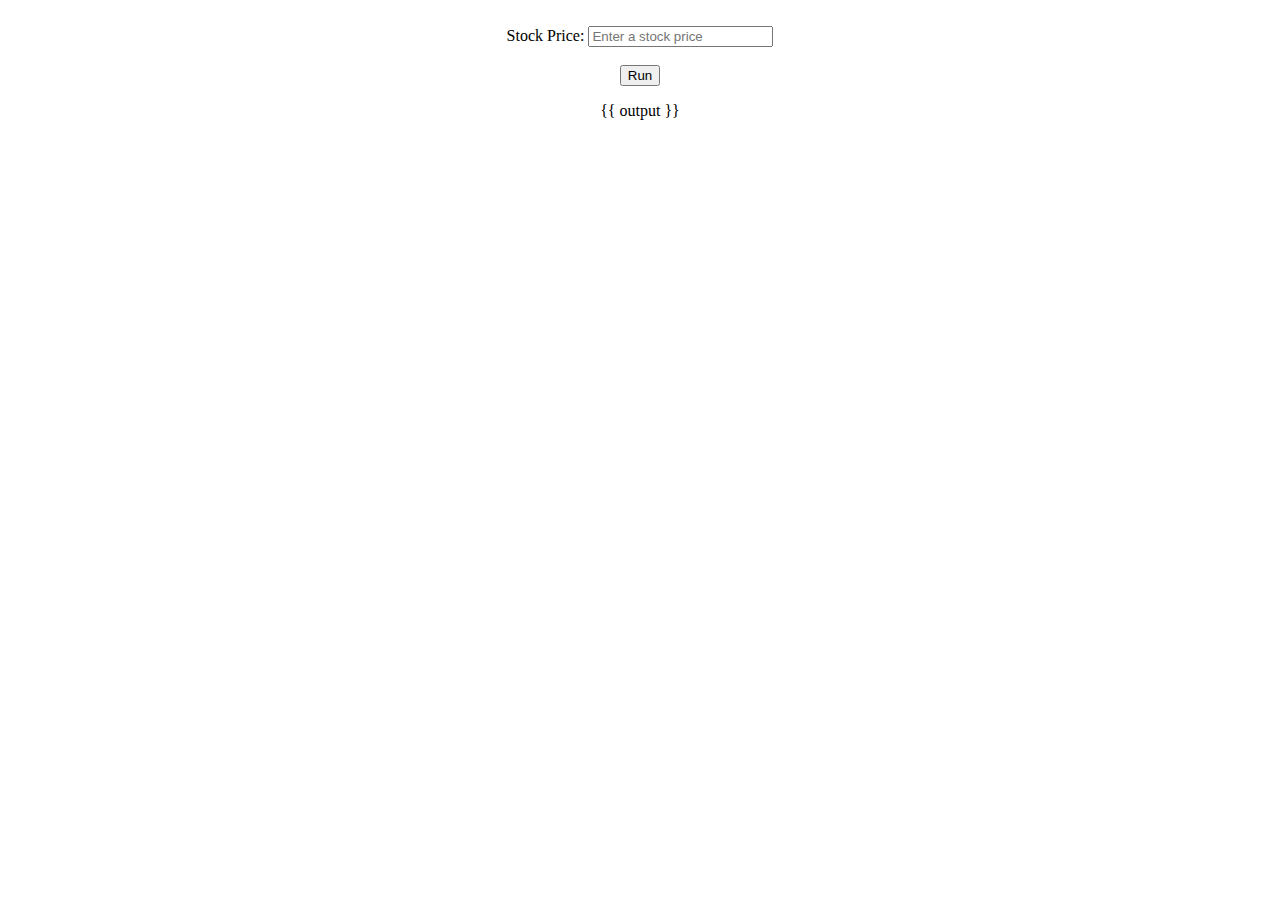
<file: app/templates/index.html>
<!DOCTYPE html>
<html>
    <head>
        <title>Your Machine Learning App</title>
    </head>
    
    <body>
        <form name="form", method="POST", style="text-align: center;">
            <br>
            Stock Price: <input type="number" step="any" name="stockprice", placeholder="Enter a stock price" required/>
            <br><br>
            <button value="Submit">Run</button>
        </form>
        <p style="text-align: center;">{{ output }}</p>
    </body>
</html>
</file>
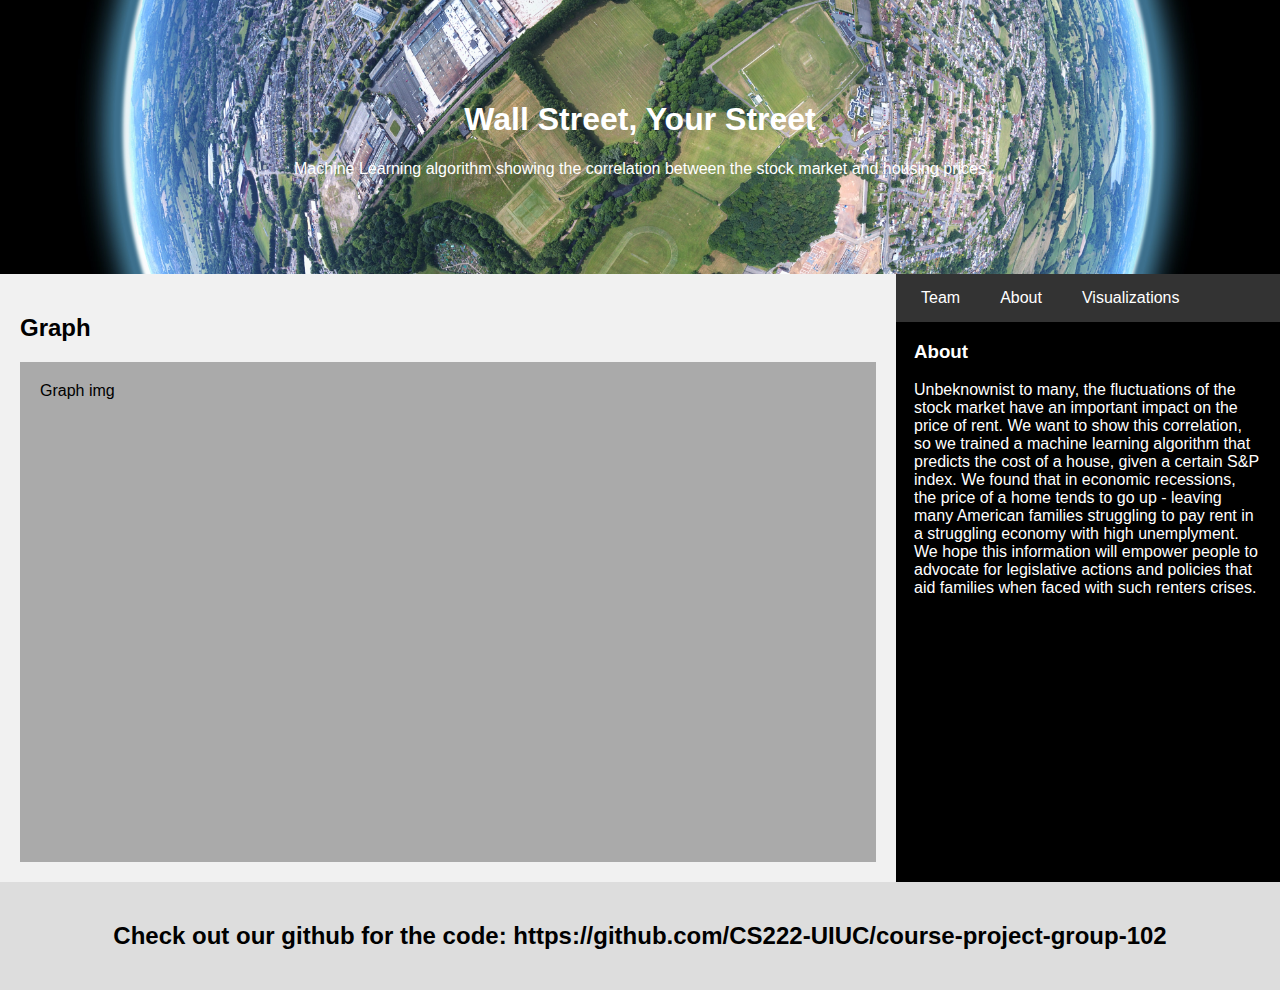
<file: HTML/about.html>
<!DOCTYPE html>
<html lang="en">
  <head>
    <meta charset="UTF-8" />
    <meta http-equiv="X-UA-Compatible" content="IE=edge" />
    <meta name="viewport" content="width=device-width, initial-scale=1.0" />
    <meta name="keywords" content="HTML, CSS" />
    <meta name="description" content="..." />
    <link rel="stylesheet" href="CSS_code/styles.css" />
    <title>Wall Street, Your Street</title>

    <style>
      /* Style the header */
      .header {
        padding: 80px;
        text-align: center;
        color: white;
        background-image: url(Images/Header_bg.jpg);
        background-size: cover;
        background-position: center;
      }
      body {
    font-family: Arial, Helvetica, sans-serif;
    margin: 0;
  }

  /* Style the top navigation bar */
  .navbar {
    overflow: hidden;
    background-color: #333;
  }

  /* Style the navigation bar links */
  .navbar a {
    float: left;
    display: block;
    color: white;
    text-align: center;
    padding: 15px 15px;
    text-decoration: none;
    margin-left: 10px;
  }

  /* Change color on hover */
  .navbar a:hover {
    background-color: #ddd;
    color: black;
  }

  /* Change color on click */
  .navbar a:after {
    background-color: #ddd;
    color: black;
  }

  /* Column container */
  .row {
    display: flex;
    flex-wrap: wrap;
  }

  /* Create two equal columns that sits next to each other */
  /* Sidebar/left column */
  .side {
    flex: 70%;
    background-color: #f1f1f1;
    padding: 20px;
  }

  /* Main column */
  .main {
    flex: 30%;
    background-color: black;
    color: white;
    padding: 0px;
  }

  /* Fake image, placeholder */
  .fakeimg {
    background-color: #aaa;
    width: 100%;
    padding: 20px;
  }

  /* Fake image, placeholder */
  .fake_us {
    background-color: #aaa;
    width: 100px;
    padding: 20px;
    border-radius: 50px;
  }

  .panel {
    padding: 0 18px;
    background-color: transparent;
    overflow: hidden;
    transition: max-height 0.2s ease-out;
  }

  /* Footer */
  .footer {
    padding: 20px;
    text-align: center;
    background: #ddd;
  }
    </style>
  </head>
  <body>
    <div class="header">
      <h1>Wall Street, Your Street</h1>
      <p>Machine Learning algorithm showing the correlation between the stock market and housing prices</p>
    </div>

    <div class="row">
      <div class="side">
        <h2>Graph</h2>
        <div class="fakeimg" style="height: 500px">Graph img</div>
      </div>
      <div class="main">
        <div class="navbar">
          <a href="./team.html" class="right">Team</a>
          <a href="./about.html" class="right">About</a>
          <a href="./key.html" class="right">Visualizations</a>
        </div>
        <div class="panel">
          <h3>About</h3>
          <p>
            Unbeknownist to many, the fluctuations of the stock market have an important impact on the price of rent.
            We want to show this correlation, so we trained a machine learning algorithm that predicts the cost of a house,
            given a certain S&P index. We found that in economic recessions, the price of a home tends to go up - leaving
            many American families struggling to pay rent in a struggling economy with high unemplyment. We hope this information
            will empower people to advocate for legislative actions and policies that aid families when faced with such renters crises.
          </p>
        </div>
      </div>
    </div>

    <div class="footer">
      <h2>Check out our github for the code: https://github.com/CS222-UIUC/course-project-group-102</h2>
    </div>
  </body>
</html>
</file>
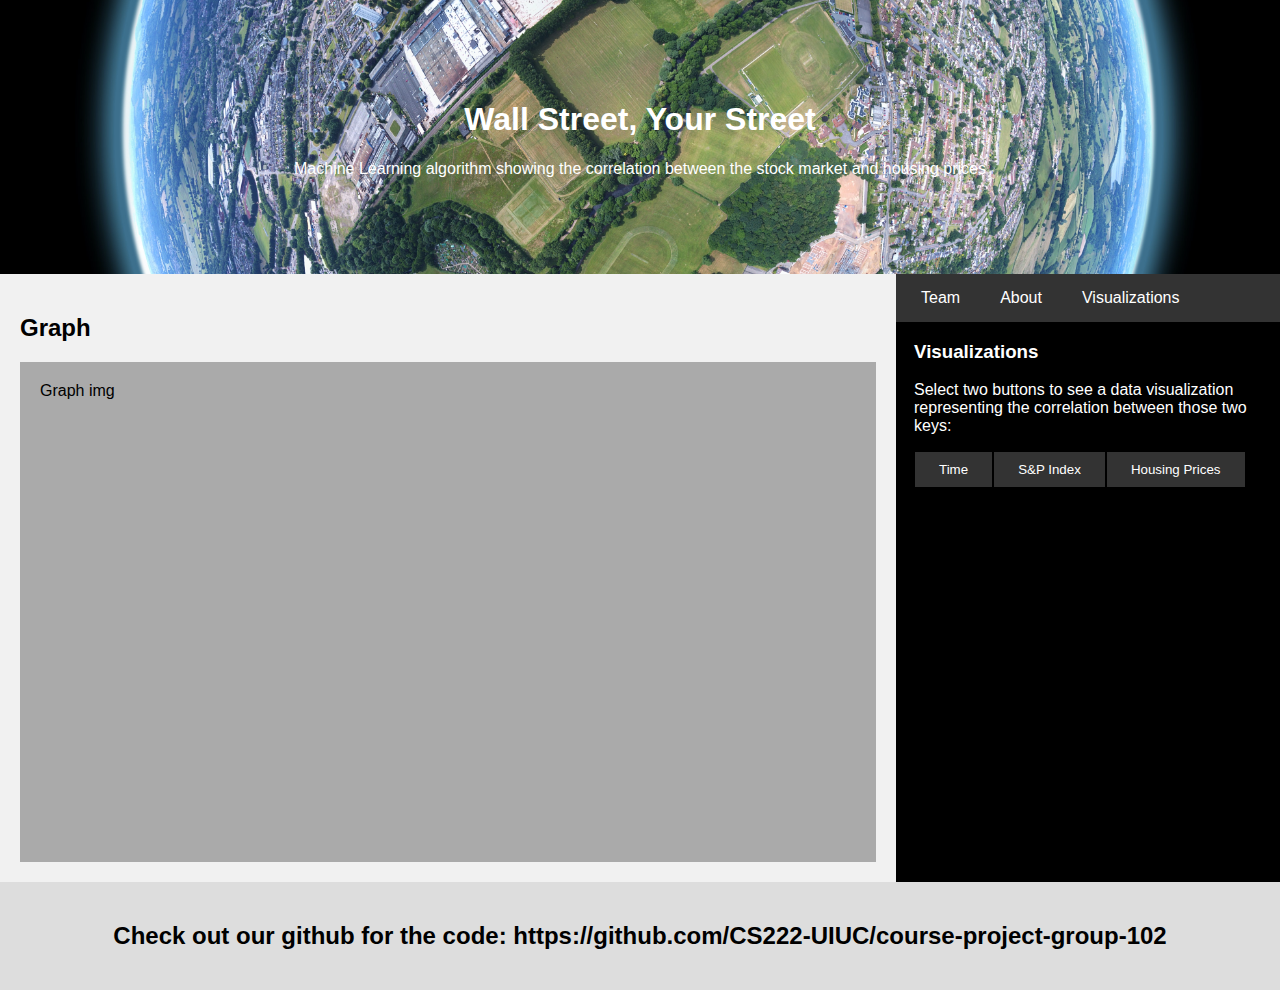
<file: HTML/key.html>
<!DOCTYPE html>
<html lang="en">
  <head>
    <meta charset="UTF-8" />
    <meta http-equiv="X-UA-Compatible" content="IE=edge" />
    <meta name="viewport" content="width=device-width, initial-scale=1.0" />
    <meta name="keywords" content="HTML, CSS" />
    <meta name="description" content="..." />
    <title>Wall Street, Your Street</title>
    <link rel="stylesheet" href="CSS_code/styles.css" />
    <style>
      /* Style the header */
      .header {
        padding: 80px;
        text-align: center;
        color: white;
        background-image: url(Images/Header_bg.jpg);
        background-size: cover;
        background-position: center;
      }

      button {
        background-color: #333;
        border: 1px solid black;
        color: white;
        padding: 10px 24px;
        cursor: pointer;
        float: left;
      }

      /* Add a background color on hover */
      button:hover {
        background-color: #ddd;
        color: black;
      }
    </style>
  </head>
  <body>
    <div class="header">
      <h1>Wall Street, Your Street</h1>
      <p>Machine Learning algorithm showing the correlation between the stock market and housing prices</p>
    </div>

    <div class="row">
      <div class="side">
        <h2>Graph</h2>
        <div class="fakeimg" style="height: 500px">Graph img</div>
      </div>
      <div class="main">
        <div class="navbar">
          <a href="./team.html" class="right">Team</a>
          <a href="./about.html" class="right">About</a>
          <a href="./key.html" class="right">Visualizations</a>
        </div>
        <div class="panel">
          <h3>Visualizations</h3>
          <p>
            Select two buttons to see a data visualization representing the correlation between those two keys:
          </p>
          <button>Time</button>
          <button>S&P Index</button>
          <button>Housing Prices</button>
        </div>
      </div>
    </div>

    <div class="footer">
      <h2>Check out our github for the code: https://github.com/CS222-UIUC/course-project-group-102</h2>
    </div>
  </body>
</html>
</file>
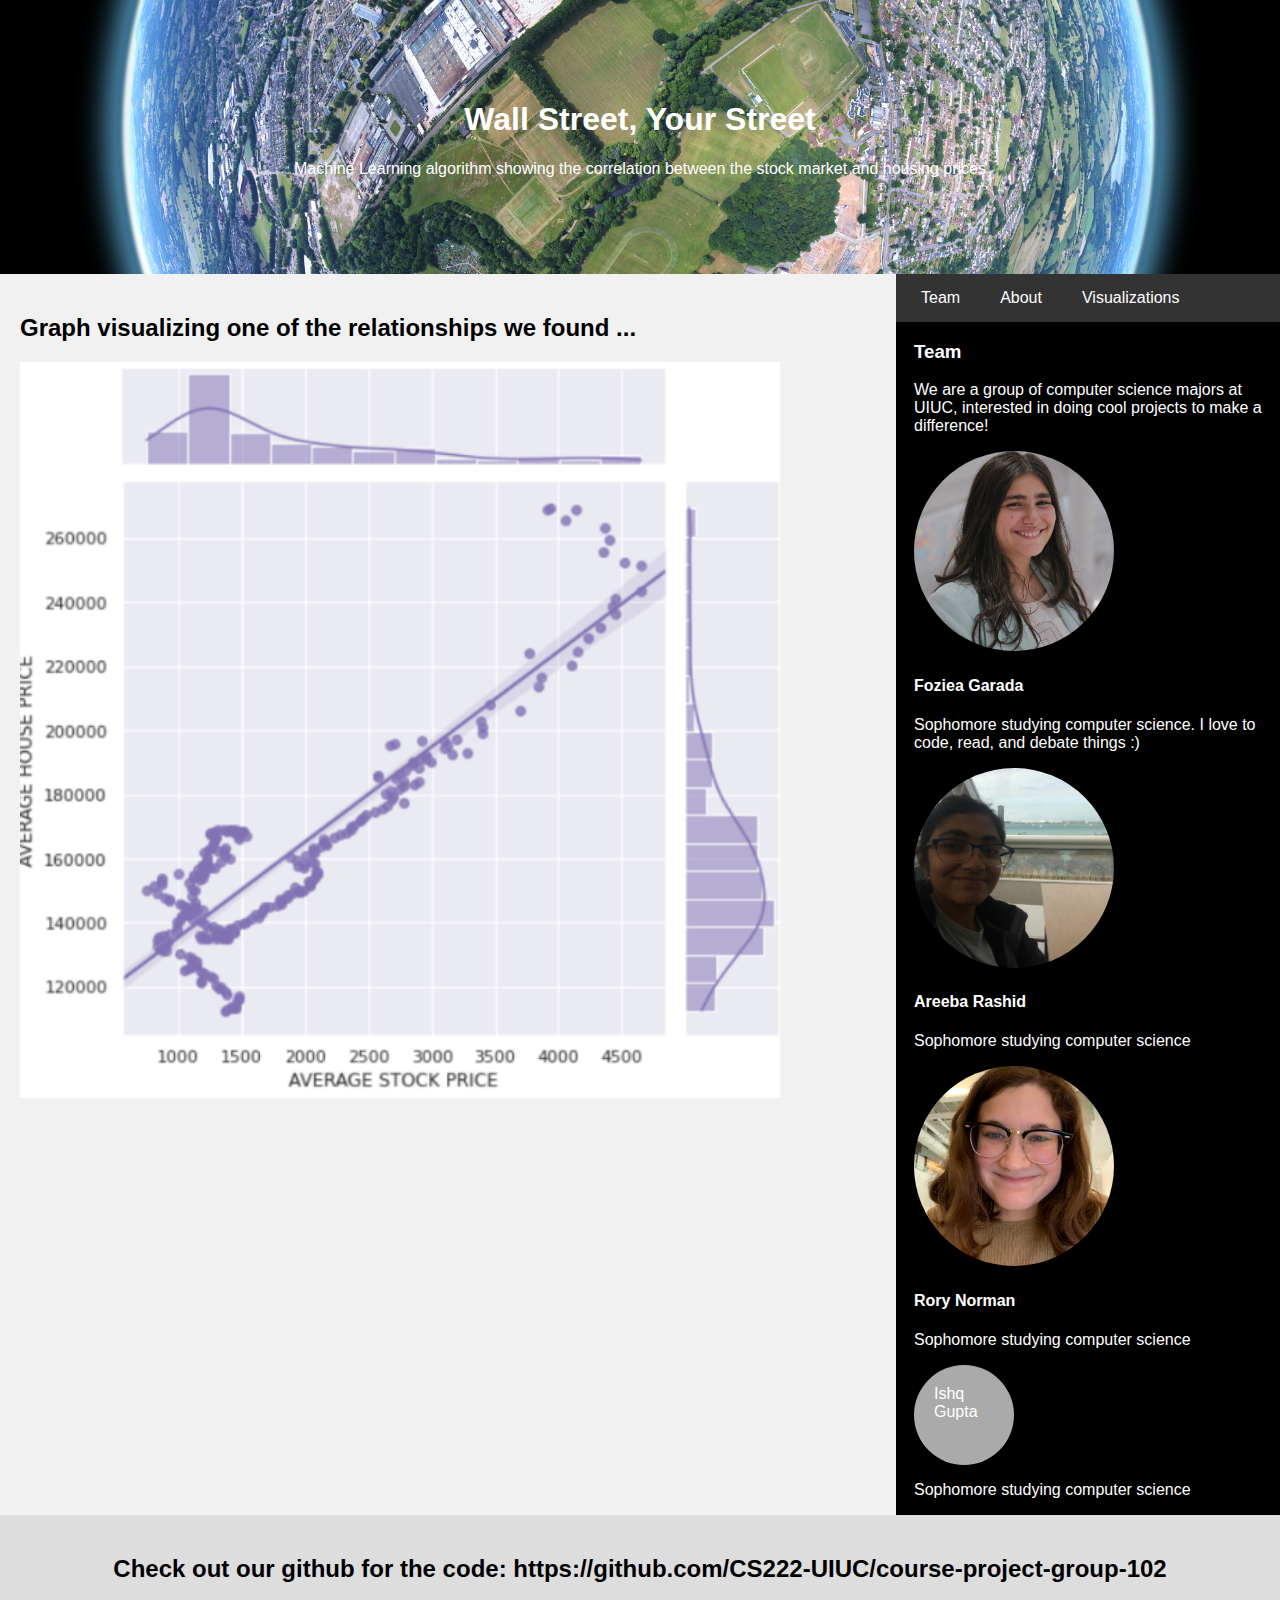
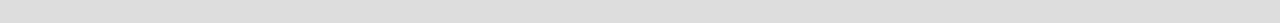
<file: HTML/team.html>
<!DOCTYPE html>
<html lang="en">
  <head>
    <meta charset="UTF-8" />
    <meta http-equiv="X-UA-Compatible" content="IE=edge" />
    <meta name="viewport" content="width=device-width, initial-scale=1.0" />
    <meta name="keywords" content="HTML, CSS" />
    <meta name="description" content="..." />
    <title>Wall Street, Your Street</title>
    <link rel="stylesheet" href="CSS_code/styles.css">

    <style>
      /* Style the header */
      .header {
        padding: 80px;
        text-align: center;
        color: white;
        background-image: url(Images/Header_bg.jpg); 
        background-size: cover; 
        background-position: center;
      }

      

      img {
        width: 200px;
        height: 200px;
        border-radius: 100px;
        object-fit: cover;
      }
    </style>
    
  </head>
  <body>
    <div class="header">
      <h1>Wall Street, Your Street</h1>
      <p>Machine Learning algorithm showing the correlation between the stock market and housing prices</p>
    </div>

    <div class="row">
      <div class="side">
        <h2>Graph visualizing one of the relationships we found ...</h2>
        <img src="./Images/Updated_Stock_House_Viz_222.png" alt="Graph" style="width:760px;height:736px;border-radius:0px;">
        <!-- <div class="fakeimg" style="height: 500px">Graph img</div> -->
      </div>
      <div class="main">
        <div class="navbar">
          <a href="./team.html" class="right">Team</a>
          <a href="./about.html" class="right">About</a>
          <a href="./key.html" class="right">Visualizations</a>
        </div>
        <div class="panel">
            <h3>Team</h3>
            <p>
              We are a group of computer science majors at UIUC, interested in doing cool projects to make a difference!
            </p>
            <img src="./Images/Foziea_Headshot.jpg" alt="Picture of Foziea">
            <h4>Foziea Garada</h4>
            <p>Sophomore studying computer science. I love to code, read, and debate things :)</p>
            <img src="./Images/areeba_222 - Copy.jpg" alt="Picture of Areeba">
            <h4>Areeba Rashid</h4>
            <p>Sophomore studying computer science</p>
            <img src="./Images/Renorman_222.jpg" alt="Picture of Rory">
            <h4>Rory Norman</h4>
            <p>Sophomore studying computer science</p>
            <div class="fake_us" style="height: 100px">Ishq Gupta</div>
            <p>Sophomore studying computer science</p>
        </div>
      </div>
      </div>
    </div>

    <div class="footer">
      <h2>Check out our github for the code: https://github.com/CS222-UIUC/course-project-group-102</h2>
    </div>
  </body>
</html>
</file>
<file: HTML/CSS_code/styles.css>
* {
    box-sizing: border-box;
  }

  body {
    font-family: Arial, Helvetica, sans-serif;
    margin: 0;
  }

  /* Style the top navigation bar */
  .navbar {
    overflow: hidden;
    background-color: #333;
  }

  /* Style the navigation bar links */
  .navbar a {
    float: left;
    display: block;
    color: white;
    text-align: center;
    padding: 15px 15px;
    text-decoration: none;
    margin-left: 10px;
  }

  /* Change color on hover */
  .navbar a:hover {
    background-color: #ddd;
    color: black;
  }

  /* Change color on click */
  .navbar a:after {
    background-color: #ddd;
    color: black;
  }

  /* Column container */
  .row {
    display: flex;
    flex-wrap: wrap;
  }

  /* Create two equal columns that sits next to each other */
  /* Sidebar/left column */
  .side {
    flex: 70%;
    background-color: #f1f1f1;
    padding: 20px;
  }

  /* Main column */
  .main {
    flex: 30%;
    background-color: black;
    color: white;
    padding: 0px;
  }

  /* Fake image, placeholder */
  .fakeimg {
    background-color: #aaa;
    width: 100%;
    padding: 20px;
  }

  /* Fake image, placeholder */
  .fake_us {
    background-color: #aaa;
    width: 100px;
    padding: 20px;
    border-radius: 50px;
  }

  .panel {
    padding: 0 18px;
    background-color: transparent;
    overflow: hidden;
    transition: max-height 0.2s ease-out;
  }

  /* Footer */
  .footer {
    padding: 20px;
    text-align: center;
    background: #ddd;
  }
</file>
